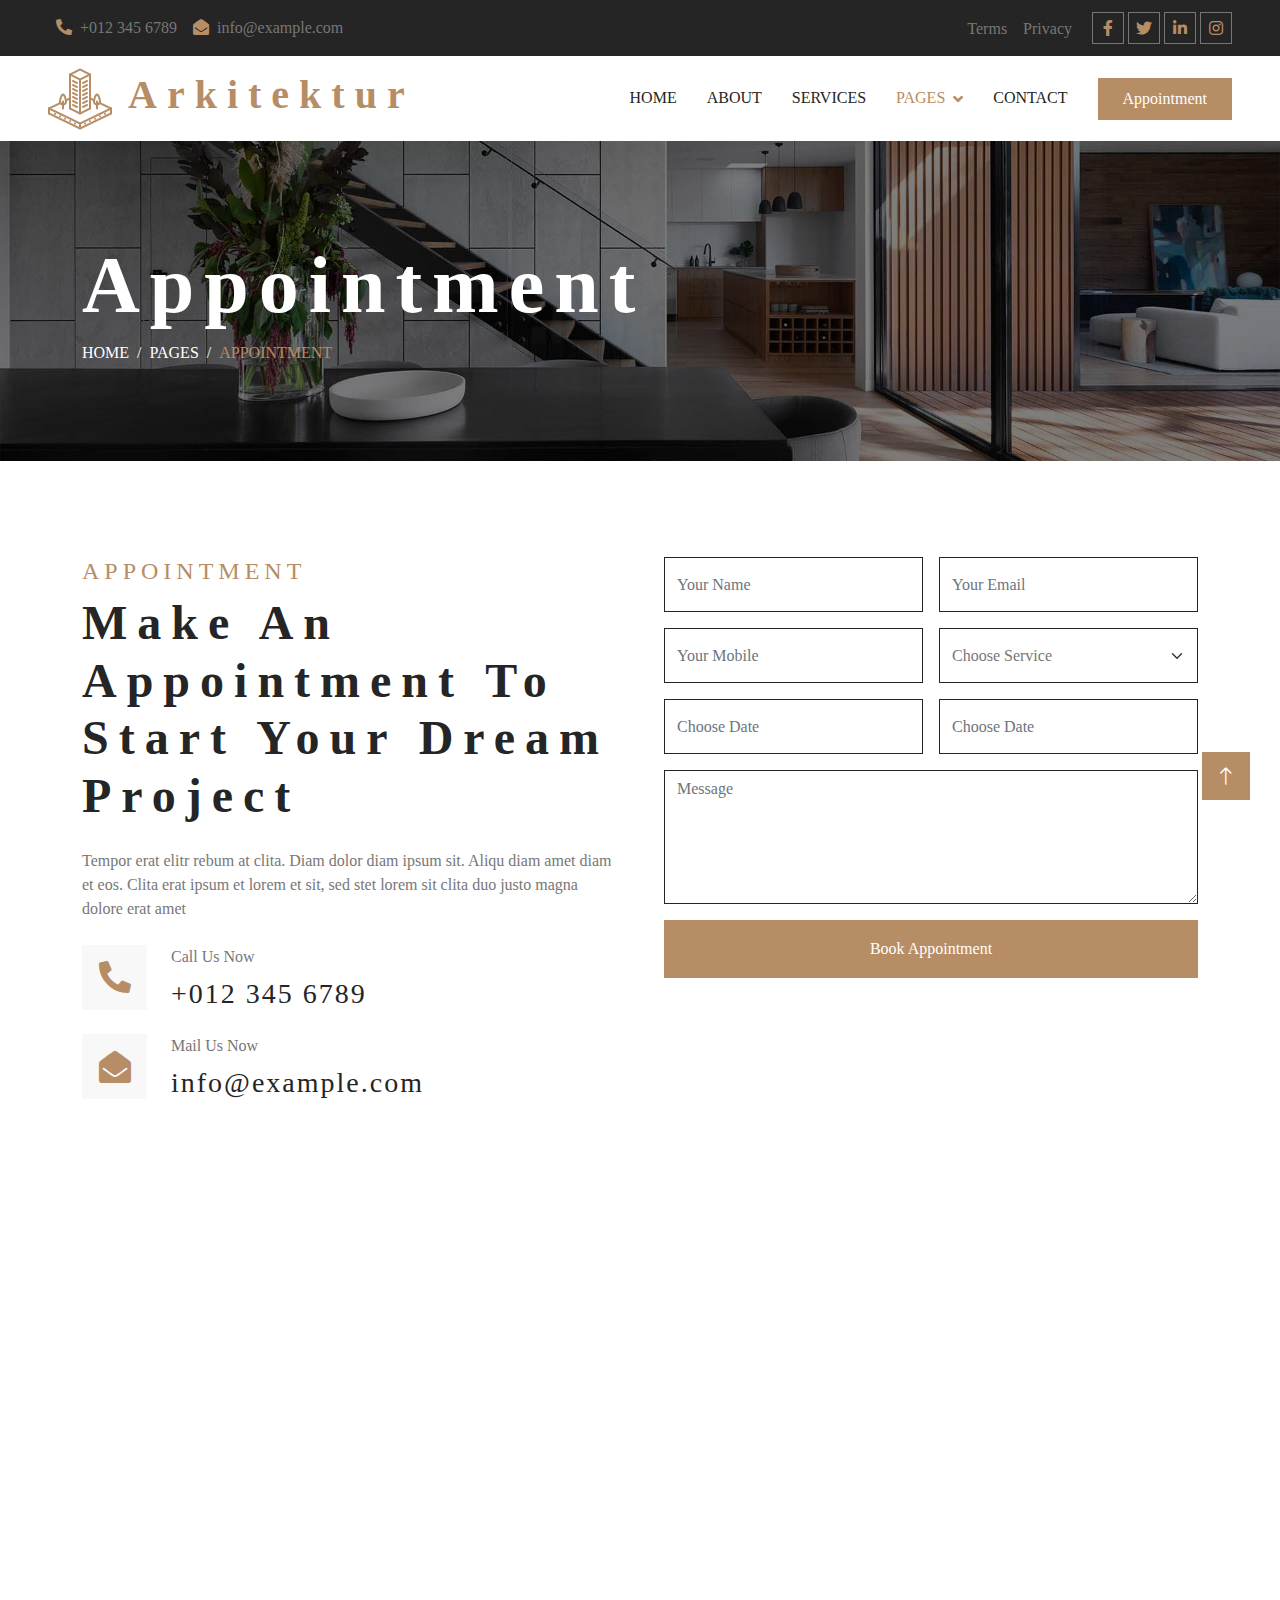
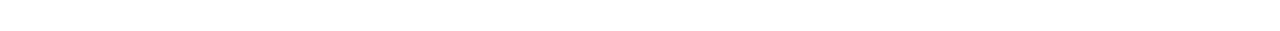
<file: appointment.html>
<!DOCTYPE html>
<html lang="en">

<head>
    <meta charset="utf-8">
    <title>Arkitektur - Architecture HTML Template</title>
    <meta content="width=device-width, initial-scale=1.0" name="viewport">
    <meta content="" name="keywords">
    <meta content="" name="description">

    <!-- Favicon -->
    <link href="img/favicon.ico" rel="icon">

    <!-- Google Web Fonts -->
    <link rel="preconnect" href="https://fonts.googleapis.com">
    <link rel="preconnect" href="https://fonts.gstatic.com" crossorigin>
    <link href="https://fonts.googleapis.com/css2?family=Open+Sans:wght@400;500;600&family=Teko:wght@400;500;600&display=swap" rel="stylesheet">

    <!-- Icon Font Stylesheet -->
    <link href="https://cdnjs.cloudflare.com/ajax/libs/font-awesome/5.10.0/css/all.min.css" rel="stylesheet">
    <link href="https://cdn.jsdelivr.net/npm/bootstrap-icons@1.4.1/font/bootstrap-icons.css" rel="stylesheet">

    <!-- Libraries Stylesheet -->
    <link href="lib/animate/animate.min.css" rel="stylesheet">
    <link href="lib/owlcarousel/assets/owl.carousel.min.css" rel="stylesheet">
    <link href="lib/tempusdominus/css/tempusdominus-bootstrap-4.min.css" rel="stylesheet" />

    <!-- Customized Bootstrap Stylesheet -->
    <link href="css/bootstrap.min.css" rel="stylesheet">

    <!-- Template Stylesheet -->
    <link href="style.css" rel="stylesheet">
</head>

<body>
    <!-- Spinner Start -->
    <div id="spinner" class="show bg-white position-fixed translate-middle w-100 vh-100 top-50 start-50 d-flex align-items-center justify-content-center">
        <div class="spinner-border position-relative text-primary" style="width: 6rem; height: 6rem;" role="status"></div>
        <img class="position-absolute top-50 start-50 translate-middle" src="img/icons/icon-1.png" alt="Icon">
    </div>
    <!-- Spinner End -->


    <!-- Topbar Start -->
    <div class="container-fluid bg-dark p-0 wow fadeIn" data-wow-delay="0.1s">
        <div class="row gx-0 d-none d-lg-flex">
            <div class="col-lg-7 px-5 text-start">
                <div class="h-100 d-inline-flex align-items-center py-3 me-3">
                    <a class="text-body px-2" href="tel:+0123456789"><i class="fa fa-phone-alt text-primary me-2"></i>+012 345 6789</a>
                    <a class="text-body px-2" href="mailto:info@example.com"><i class="fa fa-envelope-open text-primary me-2"></i>info@example.com</a>
                </div>
            </div>
            <div class="col-lg-5 px-5 text-end">
                <div class="h-100 d-inline-flex align-items-center py-3 me-2">
                    <a class="text-body px-2" href="">Terms</a>
                    <a class="text-body px-2" href="">Privacy</a>
                </div>
                <div class="h-100 d-inline-flex align-items-center">
                    <a class="btn btn-sm-square btn-outline-body me-1" href=""><i class="fab fa-facebook-f"></i></a>
                    <a class="btn btn-sm-square btn-outline-body me-1" href=""><i class="fab fa-twitter"></i></a>
                    <a class="btn btn-sm-square btn-outline-body me-1" href=""><i class="fab fa-linkedin-in"></i></a>
                    <a class="btn btn-sm-square btn-outline-body me-0" href=""><i class="fab fa-instagram"></i></a>
                </div>
            </div>
        </div>
    </div>
    <!-- Topbar End -->


    <!-- Navbar Start -->
    <nav class="navbar navbar-expand-lg bg-white navbar-light sticky-top py-lg-0 px-lg-5 wow fadeIn" data-wow-delay="0.1s">
        <a href="index.html" class="navbar-brand ms-4 ms-lg-0">
            <h1 class="text-primary m-0"><img class="me-3" src="img/icons/icon-1.png" alt="Icon">Arkitektur</h1>
        </a>
        <button type="button" class="navbar-toggler me-4" data-bs-toggle="collapse" data-bs-target="#navbarCollapse">
            <span class="navbar-toggler-icon"></span>
        </button>
        <div class="collapse navbar-collapse" id="navbarCollapse">
            <div class="navbar-nav ms-auto p-4 p-lg-0">
                <a href="index.html" class="nav-item nav-link">Home</a>
                <a href="about.html" class="nav-item nav-link">About</a>
                <a href="service.html" class="nav-item nav-link">Services</a>
                <div class="nav-item dropdown">
                    <a href="#" class="nav-link dropdown-toggle active" data-bs-toggle="dropdown">Pages</a>
                    <div class="dropdown-menu border-0 m-0">
                        <a href="feature.html" class="dropdown-item">Our Features</a>
                        <a href="project.html" class="dropdown-item">Our Projects</a>
                        <a href="team.html" class="dropdown-item">Team Members</a>
                        <a href="appointment.html" class="dropdown-item active">Appointment</a>
                        <a href="testimonial.html" class="dropdown-item">Testimonial</a>
                        <a href="404.html" class="dropdown-item">404 Page</a>
                    </div>
                </div>
                <a href="contact.html" class="nav-item nav-link">Contact</a>
            </div>
            <a href="" class="btn btn-primary py-2 px-4 d-none d-lg-block">Appointment</a>
        </div>
    </nav>
    <!-- Navbar End -->


    <!-- Page Header Start -->
    <div class="container-fluid page-header py-5 mb-5 wow fadeIn" data-wow-delay="0.1s">
        <div class="container py-5">
            <h1 class="display-1 text-white animated slideInDown">Appointment</h1>
            <nav aria-label="breadcrumb animated slideInDown">
                <ol class="breadcrumb text-uppercase mb-0">
                    <li class="breadcrumb-item"><a class="text-white" href="#">Home</a></li>
                    <li class="breadcrumb-item"><a class="text-white" href="#">Pages</a></li>
                    <li class="breadcrumb-item text-primary active" aria-current="page">Appointment</li>
                </ol>
            </nav>
        </div>
    </div>
    <!-- Page Header End -->


    <!-- Appointment Start -->
    <div class="container-xxl py-5">
        <div class="container">
            <div class="row g-5">
                <div class="col-lg-6 wow fadeInUp" data-wow-delay="0.1s">
                    <h4 class="section-title">Appointment</h4>
                    <h1 class="display-5 mb-4">Make An Appointment To Start Your Dream Project</h1>
                    <p class="mb-4">Tempor erat elitr rebum at clita. Diam dolor diam ipsum sit. Aliqu diam amet diam et eos. Clita erat ipsum et lorem et sit, sed stet lorem sit clita duo justo magna dolore erat amet</p>
                    <div class="row g-4">
                        <div class="col-12">
                            <div class="d-flex">
                                <div class="d-flex flex-shrink-0 align-items-center justify-content-center bg-light" style="width: 65px; height: 65px;">
                                    <i class="fa fa-2x fa-phone-alt text-primary"></i>
                                </div>
                                <div class="ms-4">
                                    <p class="mb-2">Call Us Now</p>
                                    <h3 class="mb-0">+012 345 6789</h3>
                                </div>
                            </div>
                        </div>
                        <div class="col-12">
                            <div class="d-flex">
                                <div class="d-flex flex-shrink-0 align-items-center justify-content-center bg-light" style="width: 65px; height: 65px;">
                                    <i class="fa fa-2x fa-envelope-open text-primary"></i>
                                </div>
                                <div class="ms-4">
                                    <p class="mb-2">Mail Us Now</p>
                                    <h3 class="mb-0">info@example.com</h3>
                                </div>
                            </div>
                        </div>
                    </div>
                </div>
                <div class="col-lg-6 wow fadeInUp" data-wow-delay="0.5s">
                    <div class="row g-3">
                        <div class="col-12 col-sm-6">
                            <input type="text" class="form-control" placeholder="Your Name" style="height: 55px;">
                        </div>
                        <div class="col-12 col-sm-6">
                            <input type="email" class="form-control" placeholder="Your Email" style="height: 55px;">
                        </div>
                        <div class="col-12 col-sm-6">
                            <input type="text" class="form-control" placeholder="Your Mobile" style="height: 55px;">
                        </div>
                        <div class="col-12 col-sm-6">
                            <select class="form-select" style="height: 55px;">
                                <option selected>Choose Service</option>
                                <option value="1">Service 1</option>
                                <option value="2">Service 2</option>
                                <option value="3">Service 3</option>
                            </select>
                        </div>
                        <div class="col-12 col-sm-6">
                            <div class="date" id="date" data-target-input="nearest">
                                <input type="text"
                                    class="form-control datetimepicker-input"
                                    placeholder="Choose Date" data-target="#date" data-toggle="datetimepicker" style="height: 55px;">
                            </div>
                        </div>
                        <div class="col-12 col-sm-6">
                            <div class="time" id="time" data-target-input="nearest">
                                <input type="text"
                                    class="form-control datetimepicker-input"
                                    placeholder="Choose Date" data-target="#time" data-toggle="datetimepicker" style="height: 55px;">
                            </div>
                        </div>
                        <div class="col-12">
                            <textarea class="form-control" rows="5" placeholder="Message"></textarea>
                        </div>
                        <div class="col-12">
                            <button class="btn btn-primary w-100 py-3" type="submit">Book Appointment</button>
                        </div>
                    </div>
                </div>
            </div>
        </div>
    </div>
    <!-- Appointment End -->
        

    <!-- Footer Start -->
    <div class="container-fluid bg-dark text-body footer mt-5 pt-5 px-0 wow fadeIn" data-wow-delay="0.1s">
        <div class="container py-5">
            <div class="row g-5">
                <div class="col-lg-3 col-md-6">
                    <h3 class="text-light mb-4">Address</h3>
                    <p class="mb-2"><i class="fa fa-map-marker-alt text-primary me-3"></i>123 Street, New York, USA</p>
                    <p class="mb-2"><i class="fa fa-phone-alt text-primary me-3"></i>+012 345 67890</p>
                    <p class="mb-2"><i class="fa fa-envelope text-primary me-3"></i>info@example.com</p>
                    <div class="d-flex pt-2">
                        <a class="btn btn-square btn-outline-body me-1" href=""><i class="fab fa-twitter"></i></a>
                        <a class="btn btn-square btn-outline-body me-1" href=""><i class="fab fa-facebook-f"></i></a>
                        <a class="btn btn-square btn-outline-body me-1" href=""><i class="fab fa-youtube"></i></a>
                        <a class="btn btn-square btn-outline-body me-0" href=""><i class="fab fa-linkedin-in"></i></a>
                    </div>
                </div>
                <div class="col-lg-3 col-md-6">
                    <h3 class="text-light mb-4">Services</h3>
                    <a class="btn btn-link" href="">Architecture</a>
                    <a class="btn btn-link" href="">3D Animation</a>
                    <a class="btn btn-link" href="">House Planning</a>
                    <a class="btn btn-link" href="">Interior Design</a>
                    <a class="btn btn-link" href="">Construction</a>
                </div>
                <div class="col-lg-3 col-md-6">
                    <h3 class="text-light mb-4">Quick Links</h3>
                    <a class="btn btn-link" href="">About Us</a>
                    <a class="btn btn-link" href="">Contact Us</a>
                    <a class="btn btn-link" href="">Our Services</a>
                    <a class="btn btn-link" href="">Terms & Condition</a>
                    <a class="btn btn-link" href="">Support</a>
                </div>
                <div class="col-lg-3 col-md-6">
                    <h3 class="text-light mb-4">Newsletter</h3>
                    <p>Dolor amet sit justo amet elitr clita ipsum elitr est.</p>
                    <div class="position-relative mx-auto" style="max-width: 400px;">
                        <input class="form-control bg-transparent w-100 py-3 ps-4 pe-5" type="text" placeholder="Your email">
                        <button type="button" class="btn btn-primary py-2 position-absolute top-0 end-0 mt-2 me-2">SignUp</button>
                    </div>
                </div>
            </div>
        </div>
        <div class="container-fluid copyright">
            <div class="container">
                <div class="row">
                    <div class="col-md-6 text-center text-md-start mb-3 mb-md-0">
                        &copy; <a href="#">Your Site Name</a>, All Right Reserved.
                    </div>
                    <div class="col-md-6 text-center text-md-end">
                        <!--/*** This template is free as long as you keep the footer author’s credit link/attribution link/backlink. If you'd like to use the template without the footer author’s credit link/attribution link/backlink, you can purchase the Credit Removal License from "https://htmlcodex.com/credit-removal". Thank you for your support. ***/-->
                        Designed By <a href="https://htmlcodex.com">HTML Codex</a>
                    </div>
                </div>
            </div>
        </div>
    </div>
    <!-- Footer End -->


    <!-- Back to Top -->
    <a href="#" class="btn btn-lg btn-primary btn-lg-square back-to-top"><i class="bi bi-arrow-up"></i></a>


    <!-- JavaScript Libraries -->
    <script src="https://code.jquery.com/jquery-3.4.1.min.js"></script>
    <script src="https://cdn.jsdelivr.net/npm/bootstrap@5.0.0/dist/js/bootstrap.bundle.min.js"></script>
    <script src="lib/wow/wow.min.js"></script>
    <script src="lib/easing/easing.min.js"></script>
    <script src="lib/waypoints/waypoints.min.js"></script>
    <script src="lib/counterup/counterup.min.js"></script>
    <script src="lib/owlcarousel/owl.carousel.min.js"></script>
    <script src="lib/tempusdominus/js/moment.min.js"></script>
    <script src="lib/tempusdominus/js/moment-timezone.min.js"></script>
    <script src="lib/tempusdominus/js/tempusdominus-bootstrap-4.min.js"></script>

    <!-- Template Javascript -->
    <script src="js/main.js"></script>
</body>

</html>
</file>
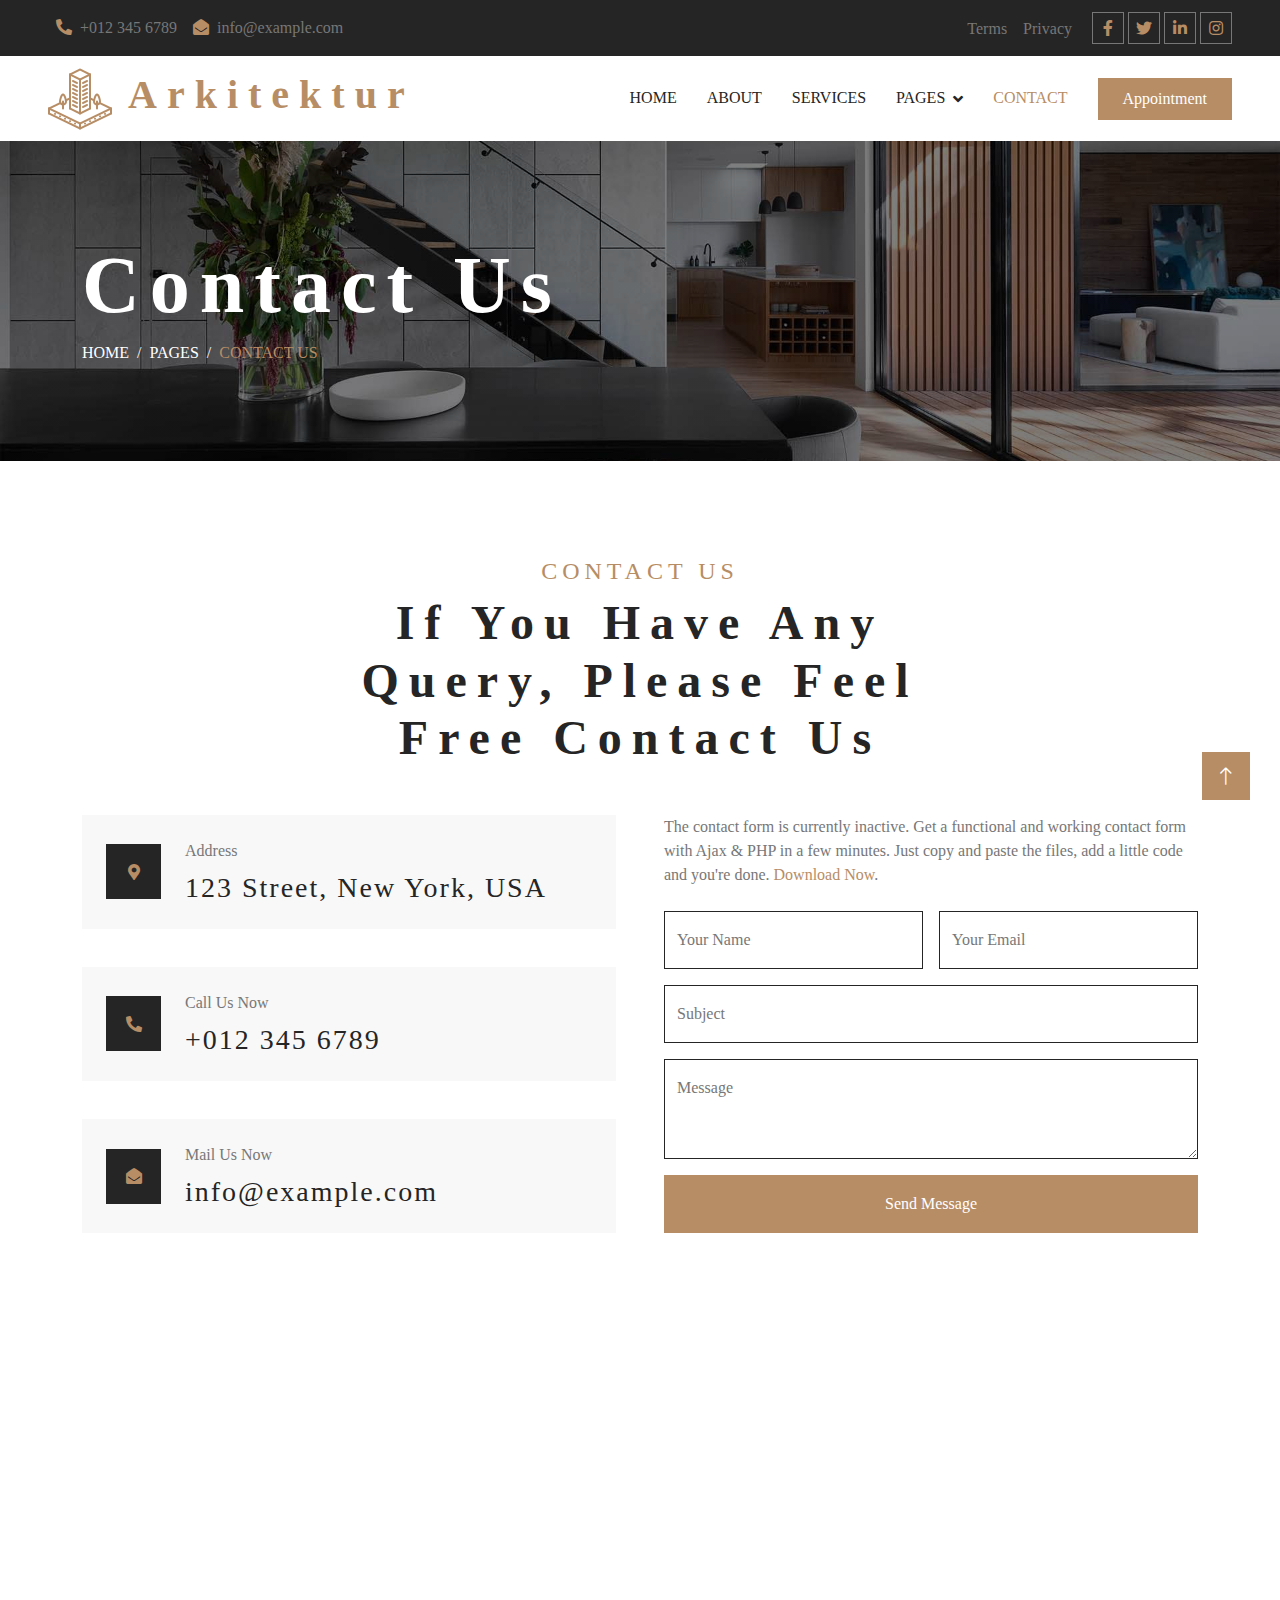
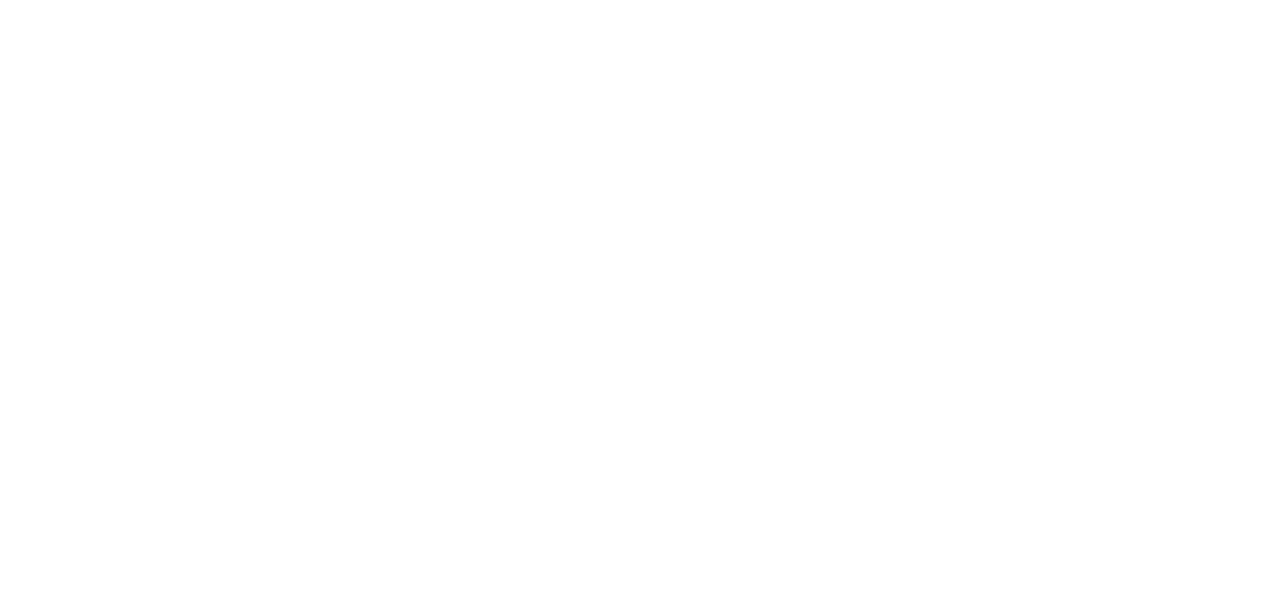
<file: contact.html>
<!DOCTYPE html>
<html lang="en">

<head>
    <meta charset="utf-8">
    <title>Arkitektur - Architecture HTML Template</title>
    <meta content="width=device-width, initial-scale=1.0" name="viewport">
    <meta content="" name="keywords">
    <meta content="" name="description">

    <!-- Favicon -->
    <link href="img/favicon.ico" rel="icon">

    <!-- Google Web Fonts -->
    <link rel="preconnect" href="https://fonts.googleapis.com">
    <link rel="preconnect" href="https://fonts.gstatic.com" crossorigin>
    <link href="https://fonts.googleapis.com/css2?family=Open+Sans:wght@400;500;600&family=Teko:wght@400;500;600&display=swap" rel="stylesheet">

    <!-- Icon Font Stylesheet -->
    <link href="https://cdnjs.cloudflare.com/ajax/libs/font-awesome/5.10.0/css/all.min.css" rel="stylesheet">
    <link href="https://cdn.jsdelivr.net/npm/bootstrap-icons@1.4.1/font/bootstrap-icons.css" rel="stylesheet">

    <!-- Libraries Stylesheet -->
    <link href="lib/animate/animate.min.css" rel="stylesheet">
    <link href="lib/owlcarousel/assets/owl.carousel.min.css" rel="stylesheet">
    <link href="lib/tempusdominus/css/tempusdominus-bootstrap-4.min.css" rel="stylesheet" />

    <!-- Customized Bootstrap Stylesheet -->
    <link href="css/bootstrap.min.css" rel="stylesheet">

    <!-- Template Stylesheet -->
    <link href="style.css" rel="stylesheet">
</head>

<body>
    <!-- Spinner Start -->
    <div id="spinner" class="show bg-white position-fixed translate-middle w-100 vh-100 top-50 start-50 d-flex align-items-center justify-content-center">
        <div class="spinner-border position-relative text-primary" style="width: 6rem; height: 6rem;" role="status"></div>
        <img class="position-absolute top-50 start-50 translate-middle" src="img/icons/icon-1.png" alt="Icon">
    </div>
    <!-- Spinner End -->


    <!-- Topbar Start -->
    <div class="container-fluid bg-dark p-0 wow fadeIn" data-wow-delay="0.1s">
        <div class="row gx-0 d-none d-lg-flex">
            <div class="col-lg-7 px-5 text-start">
                <div class="h-100 d-inline-flex align-items-center py-3 me-3">
                    <a class="text-body px-2" href="tel:+0123456789"><i class="fa fa-phone-alt text-primary me-2"></i>+012 345 6789</a>
                    <a class="text-body px-2" href="mailto:info@example.com"><i class="fa fa-envelope-open text-primary me-2"></i>info@example.com</a>
                </div>
            </div>
            <div class="col-lg-5 px-5 text-end">
                <div class="h-100 d-inline-flex align-items-center py-3 me-2">
                    <a class="text-body px-2" href="">Terms</a>
                    <a class="text-body px-2" href="">Privacy</a>
                </div>
                <div class="h-100 d-inline-flex align-items-center">
                    <a class="btn btn-sm-square btn-outline-body me-1" href=""><i class="fab fa-facebook-f"></i></a>
                    <a class="btn btn-sm-square btn-outline-body me-1" href=""><i class="fab fa-twitter"></i></a>
                    <a class="btn btn-sm-square btn-outline-body me-1" href=""><i class="fab fa-linkedin-in"></i></a>
                    <a class="btn btn-sm-square btn-outline-body me-0" href=""><i class="fab fa-instagram"></i></a>
                </div>
            </div>
        </div>
    </div>
    <!-- Topbar End -->


    <!-- Navbar Start -->
    <nav class="navbar navbar-expand-lg bg-white navbar-light sticky-top py-lg-0 px-lg-5 wow fadeIn" data-wow-delay="0.1s">
        <a href="index.html" class="navbar-brand ms-4 ms-lg-0">
            <h1 class="text-primary m-0"><img class="me-3" src="img/icons/icon-1.png" alt="Icon">Arkitektur</h1>
        </a>
        <button type="button" class="navbar-toggler me-4" data-bs-toggle="collapse" data-bs-target="#navbarCollapse">
            <span class="navbar-toggler-icon"></span>
        </button>
        <div class="collapse navbar-collapse" id="navbarCollapse">
            <div class="navbar-nav ms-auto p-4 p-lg-0">
                <a href="index.html" class="nav-item nav-link">Home</a>
                <a href="about.html" class="nav-item nav-link">About</a>
                <a href="service.html" class="nav-item nav-link">Services</a>
                <div class="nav-item dropdown">
                    <a href="#" class="nav-link dropdown-toggle" data-bs-toggle="dropdown">Pages</a>
                    <div class="dropdown-menu border-0 m-0">
                        <a href="feature.html" class="dropdown-item">Our Features</a>
                        <a href="project.html" class="dropdown-item">Our Projects</a>
                        <a href="team.html" class="dropdown-item">Team Members</a>
                        <a href="appointment.html" class="dropdown-item">Appointment</a>
                        <a href="testimonial.html" class="dropdown-item">Testimonial</a>
                        <a href="404.html" class="dropdown-item">404 Page</a>
                    </div>
                </div>
                <a href="contact.html" class="nav-item nav-link active">Contact</a>
            </div>
            <a href="" class="btn btn-primary py-2 px-4 d-none d-lg-block">Appointment</a>
        </div>
    </nav>
    <!-- Navbar End -->


    <!-- Page Header Start -->
    <div class="container-fluid page-header py-5 mb-5 wow fadeIn" data-wow-delay="0.1s">
        <div class="container py-5">
            <h1 class="display-1 text-white animated slideInDown">Contact Us</h1>
            <nav aria-label="breadcrumb animated slideInDown">
                <ol class="breadcrumb text-uppercase mb-0">
                    <li class="breadcrumb-item"><a class="text-white" href="#">Home</a></li>
                    <li class="breadcrumb-item"><a class="text-white" href="#">Pages</a></li>
                    <li class="breadcrumb-item text-primary active" aria-current="page">Contact Us</li>
                </ol>
            </nav>
        </div>
    </div>
    <!-- Page Header End -->


    <!-- Contact Start -->
    <div class="container-xxl py-5">
        <div class="container">
            <div class="text-center mx-auto mb-5 wow fadeInUp" data-wow-delay="0.1s" style="max-width: 600px;">
                <h4 class="section-title">Contact Us</h4>
                <h1 class="display-5 mb-4">If You Have Any Query, Please Feel Free Contact Us</h1>
            </div>
            <div class="row g-5">
                <div class="col-lg-6 wow fadeInUp" data-wow-delay="0.1s">
                    <div class="d-flex flex-column justify-content-between h-100">
                        <div class="bg-light d-flex align-items-center w-100 p-4 mb-4">
                            <div class="d-flex flex-shrink-0 align-items-center justify-content-center bg-dark" style="width: 55px; height: 55px;">
                                <i class="fa fa-map-marker-alt text-primary"></i>
                            </div>
                            <div class="ms-4">
                                <p class="mb-2">Address</p>
                                <h3 class="mb-0">123 Street, New York, USA</h3>
                            </div>
                        </div>
                        <div class="bg-light d-flex align-items-center w-100 p-4 mb-4">
                            <div class="d-flex flex-shrink-0 align-items-center justify-content-center bg-dark" style="width: 55px; height: 55px;">
                                <i class="fa fa-phone-alt text-primary"></i>
                            </div>
                            <div class="ms-4">
                                <p class="mb-2">Call Us Now</p>
                                <h3 class="mb-0">+012 345 6789</h3>
                            </div>
                        </div>
                        <div class="bg-light d-flex align-items-center w-100 p-4">
                            <div class="d-flex flex-shrink-0 align-items-center justify-content-center bg-dark" style="width: 55px; height: 55px;">
                                <i class="fa fa-envelope-open text-primary"></i>
                            </div>
                            <div class="ms-4">
                                <p class="mb-2">Mail Us Now</p>
                                <h3 class="mb-0">info@example.com</h3>
                            </div>
                        </div>
                    </div>
                </div>
                <div class="col-lg-6 wow fadeInUp" data-wow-delay="0.5s">
                    <p class="mb-4">The contact form is currently inactive. Get a functional and working contact form with Ajax & PHP in a few minutes. Just copy and paste the files, add a little code and you're done. <a href="https://htmlcodex.com/contact-form">Download Now</a>.</p>
                    <form>
                        <div class="row g-3">
                            <div class="col-md-6">
                                <div class="form-floating">
                                    <input type="text" class="form-control" id="name" placeholder="Your Name">
                                    <label for="name">Your Name</label>
                                </div>
                            </div>
                            <div class="col-md-6">
                                <div class="form-floating">
                                    <input type="email" class="form-control" id="email" placeholder="Your Email">
                                    <label for="email">Your Email</label>
                                </div>
                            </div>
                            <div class="col-12">
                                <div class="form-floating">
                                    <input type="text" class="form-control" id="subject" placeholder="Subject">
                                    <label for="subject">Subject</label>
                                </div>
                            </div>
                            <div class="col-12">
                                <div class="form-floating">
                                    <textarea class="form-control" placeholder="Leave a message here" id="message" style="height: 100px"></textarea>
                                    <label for="message">Message</label>
                                </div>
                            </div>
                            <div class="col-12">
                                <button class="btn btn-primary w-100 py-3" type="submit">Send Message</button>
                            </div>
                        </div>
                    </form>
                </div>
            </div>
        </div>
    </div>
    <!-- Contact End -->


    <!-- Google Map Start -->
    <div class="container-xxl pt-5 px-0 wow fadeIn" data-wow-delay="0.1s">
        <iframe class="w-100 mb-n2" style="height: 450px;"
            src="https://www.google.com/maps/embed?pb=!1m18!1m12!1m3!1d3001156.4288297426!2d-78.01371936852176!3d42.72876761954724!2m3!1f0!2f0!3f0!3m2!1i1024!2i768!4f13.1!3m3!1m2!1s0x4ccc4bf0f123a5a9%3A0xddcfc6c1de189567!2sNew%20York%2C%20USA!5e0!3m2!1sen!2sbd!4v1603794290143!5m2!1sen!2sbd"
            frameborder="0" allowfullscreen="" aria-hidden="false" tabindex="0"></iframe>
    </div>
    <!-- Google Map End -->


    <!-- Footer Start -->
    <div class="container-fluid bg-dark text-body footer pt-5 px-0 wow fadeIn" data-wow-delay="0.1s">
        <div class="container py-5">
            <div class="row g-5">
                <div class="col-lg-3 col-md-6">
                    <h3 class="text-light mb-4">Address</h3>
                    <p class="mb-2"><i class="fa fa-map-marker-alt text-primary me-3"></i>123 Street, New York, USA</p>
                    <p class="mb-2"><i class="fa fa-phone-alt text-primary me-3"></i>+012 345 67890</p>
                    <p class="mb-2"><i class="fa fa-envelope text-primary me-3"></i>info@example.com</p>
                    <div class="d-flex pt-2">
                        <a class="btn btn-square btn-outline-body me-1" href=""><i class="fab fa-twitter"></i></a>
                        <a class="btn btn-square btn-outline-body me-1" href=""><i class="fab fa-facebook-f"></i></a>
                        <a class="btn btn-square btn-outline-body me-1" href=""><i class="fab fa-youtube"></i></a>
                        <a class="btn btn-square btn-outline-body me-0" href=""><i class="fab fa-linkedin-in"></i></a>
                    </div>
                </div>
                <div class="col-lg-3 col-md-6">
                    <h3 class="text-light mb-4">Services</h3>
                    <a class="btn btn-link" href="">Architecture</a>
                    <a class="btn btn-link" href="">3D Animation</a>
                    <a class="btn btn-link" href="">House Planning</a>
                    <a class="btn btn-link" href="">Interior Design</a>
                    <a class="btn btn-link" href="">Construction</a>
                </div>
                <div class="col-lg-3 col-md-6">
                    <h3 class="text-light mb-4">Quick Links</h3>
                    <a class="btn btn-link" href="">About Us</a>
                    <a class="btn btn-link" href="">Contact Us</a>
                    <a class="btn btn-link" href="">Our Services</a>
                    <a class="btn btn-link" href="">Terms & Condition</a>
                    <a class="btn btn-link" href="">Support</a>
                </div>
                <div class="col-lg-3 col-md-6">
                    <h3 class="text-light mb-4">Newsletter</h3>
                    <p>Dolor amet sit justo amet elitr clita ipsum elitr est.</p>
                    <div class="position-relative mx-auto" style="max-width: 400px;">
                        <input class="form-control bg-transparent w-100 py-3 ps-4 pe-5" type="text" placeholder="Your email">
                        <button type="button" class="btn btn-primary py-2 position-absolute top-0 end-0 mt-2 me-2">SignUp</button>
                    </div>
                </div>
            </div>
        </div>
        <div class="container-fluid copyright">
            <div class="container">
                <div class="row">
                    <div class="col-md-6 text-center text-md-start mb-3 mb-md-0">
                        &copy; <a href="#">Your Site Name</a>, All Right Reserved.
                    </div>
                    <div class="col-md-6 text-center text-md-end">
                        <!--/*** This template is free as long as you keep the footer author’s credit link/attribution link/backlink. If you'd like to use the template without the footer author’s credit link/attribution link/backlink, you can purchase the Credit Removal License from "https://htmlcodex.com/credit-removal". Thank you for your support. ***/-->
                        Designed By <a href="https://htmlcodex.com">HTML Codex</a>
                    </div>
                </div>
            </div>
        </div>
    </div>
    <!-- Footer End -->


    <!-- Back to Top -->
    <a href="#" class="btn btn-lg btn-primary btn-lg-square back-to-top"><i class="bi bi-arrow-up"></i></a>


    <!-- JavaScript Libraries -->
    <script src="https://code.jquery.com/jquery-3.4.1.min.js"></script>
    <script src="https://cdn.jsdelivr.net/npm/bootstrap@5.0.0/dist/js/bootstrap.bundle.min.js"></script>
    <script src="lib/wow/wow.min.js"></script>
    <script src="lib/easing/easing.min.js"></script>
    <script src="lib/waypoints/waypoints.min.js"></script>
    <script src="lib/counterup/counterup.min.js"></script>
    <script src="lib/owlcarousel/owl.carousel.min.js"></script>
    <script src="lib/tempusdominus/js/moment.min.js"></script>
    <script src="lib/tempusdominus/js/moment-timezone.min.js"></script>
    <script src="lib/tempusdominus/js/tempusdominus-bootstrap-4.min.js"></script>

    <!-- Template Javascript -->
    <script src="js/main.js"></script>
</body>

</html>
</file>
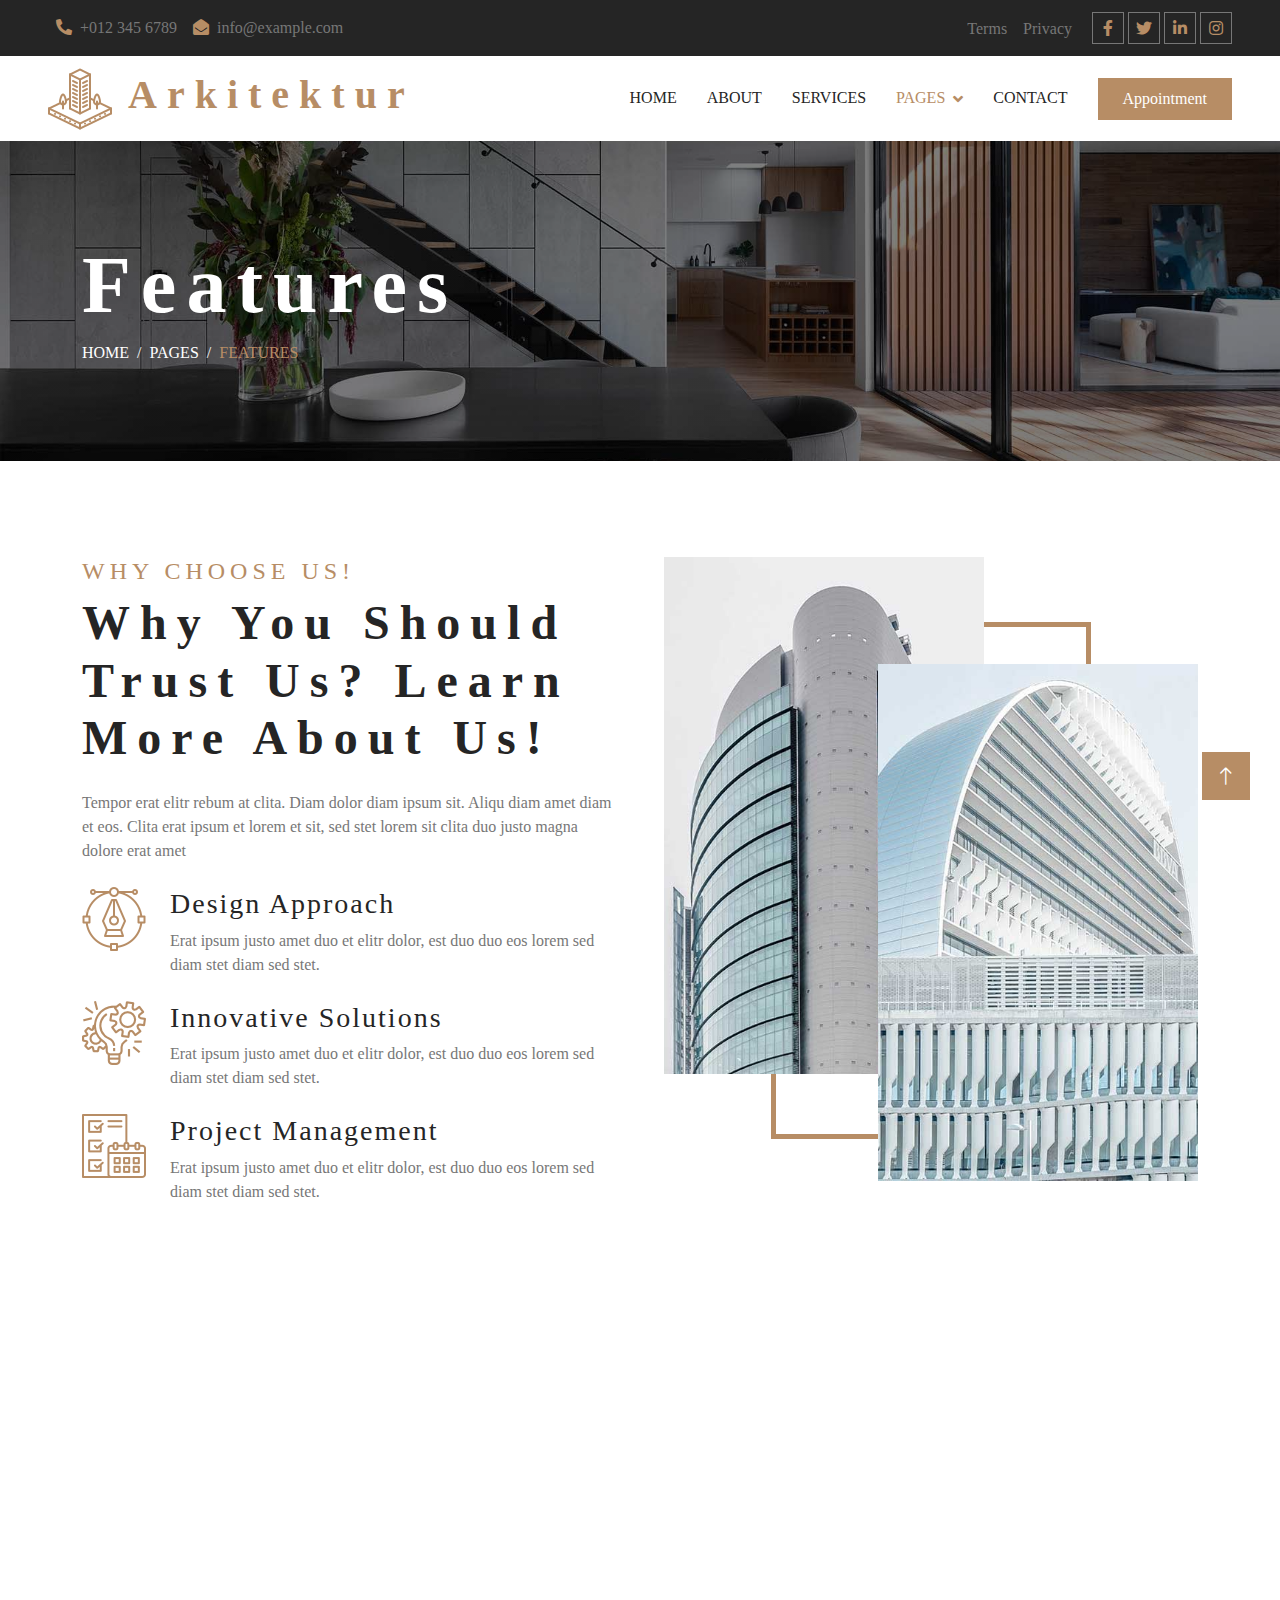
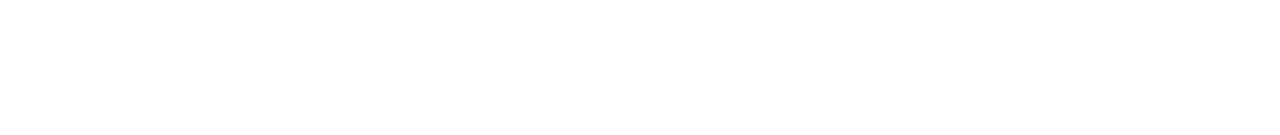
<file: feature.html>
<!DOCTYPE html>
<html lang="en">

<head>
    <meta charset="utf-8">
    <title>Arkitektur - Architecture HTML Template</title>
    <meta content="width=device-width, initial-scale=1.0" name="viewport">
    <meta content="" name="keywords">
    <meta content="" name="description">

    <!-- Favicon -->
    <link href="img/favicon.ico" rel="icon">

    <!-- Google Web Fonts -->
    <link rel="preconnect" href="https://fonts.googleapis.com">
    <link rel="preconnect" href="https://fonts.gstatic.com" crossorigin>
    <link href="https://fonts.googleapis.com/css2?family=Open+Sans:wght@400;500;600&family=Teko:wght@400;500;600&display=swap" rel="stylesheet">

    <!-- Icon Font Stylesheet -->
    <link href="https://cdnjs.cloudflare.com/ajax/libs/font-awesome/5.10.0/css/all.min.css" rel="stylesheet">
    <link href="https://cdn.jsdelivr.net/npm/bootstrap-icons@1.4.1/font/bootstrap-icons.css" rel="stylesheet">

    <!-- Libraries Stylesheet -->
    <link href="lib/animate/animate.min.css" rel="stylesheet">
    <link href="lib/owlcarousel/assets/owl.carousel.min.css" rel="stylesheet">
    <link href="lib/tempusdominus/css/tempusdominus-bootstrap-4.min.css" rel="stylesheet" />

    <!-- Customized Bootstrap Stylesheet -->
    <link href="css/bootstrap.min.css" rel="stylesheet">

    <!-- Template Stylesheet -->
    <link href="style.css" rel="stylesheet">
</head>

<body>
    <!-- Spinner Start -->
    <div id="spinner" class="show bg-white position-fixed translate-middle w-100 vh-100 top-50 start-50 d-flex align-items-center justify-content-center">
        <div class="spinner-border position-relative text-primary" style="width: 6rem; height: 6rem;" role="status"></div>
        <img class="position-absolute top-50 start-50 translate-middle" src="img/icons/icon-1.png" alt="Icon">
    </div>
    <!-- Spinner End -->


    <!-- Topbar Start -->
    <div class="container-fluid bg-dark p-0 wow fadeIn" data-wow-delay="0.1s">
        <div class="row gx-0 d-none d-lg-flex">
            <div class="col-lg-7 px-5 text-start">
                <div class="h-100 d-inline-flex align-items-center py-3 me-3">
                    <a class="text-body px-2" href="tel:+0123456789"><i class="fa fa-phone-alt text-primary me-2"></i>+012 345 6789</a>
                    <a class="text-body px-2" href="mailto:info@example.com"><i class="fa fa-envelope-open text-primary me-2"></i>info@example.com</a>
                </div>
            </div>
            <div class="col-lg-5 px-5 text-end">
                <div class="h-100 d-inline-flex align-items-center py-3 me-2">
                    <a class="text-body px-2" href="">Terms</a>
                    <a class="text-body px-2" href="">Privacy</a>
                </div>
                <div class="h-100 d-inline-flex align-items-center">
                    <a class="btn btn-sm-square btn-outline-body me-1" href=""><i class="fab fa-facebook-f"></i></a>
                    <a class="btn btn-sm-square btn-outline-body me-1" href=""><i class="fab fa-twitter"></i></a>
                    <a class="btn btn-sm-square btn-outline-body me-1" href=""><i class="fab fa-linkedin-in"></i></a>
                    <a class="btn btn-sm-square btn-outline-body me-0" href=""><i class="fab fa-instagram"></i></a>
                </div>
            </div>
        </div>
    </div>
    <!-- Topbar End -->


    <!-- Navbar Start -->
    <nav class="navbar navbar-expand-lg bg-white navbar-light sticky-top py-lg-0 px-lg-5 wow fadeIn" data-wow-delay="0.1s">
        <a href="index.html" class="navbar-brand ms-4 ms-lg-0">
            <h1 class="text-primary m-0"><img class="me-3" src="img/icons/icon-1.png" alt="Icon">Arkitektur</h1>
        </a>
        <button type="button" class="navbar-toggler me-4" data-bs-toggle="collapse" data-bs-target="#navbarCollapse">
            <span class="navbar-toggler-icon"></span>
        </button>
        <div class="collapse navbar-collapse" id="navbarCollapse">
            <div class="navbar-nav ms-auto p-4 p-lg-0">
                <a href="index.html" class="nav-item nav-link">Home</a>
                <a href="about.html" class="nav-item nav-link">About</a>
                <a href="service.html" class="nav-item nav-link">Services</a>
                <div class="nav-item dropdown">
                    <a href="#" class="nav-link dropdown-toggle active" data-bs-toggle="dropdown">Pages</a>
                    <div class="dropdown-menu border-0 m-0">
                        <a href="feature.html" class="dropdown-item active">Our Features</a>
                        <a href="project.html" class="dropdown-item">Our Projects</a>
                        <a href="team.html" class="dropdown-item">Team Members</a>
                        <a href="appointment.html" class="dropdown-item">Appointment</a>
                        <a href="testimonial.html" class="dropdown-item">Testimonial</a>
                        <a href="404.html" class="dropdown-item">404 Page</a>
                    </div>
                </div>
                <a href="contact.html" class="nav-item nav-link">Contact</a>
            </div>
            <a href="" class="btn btn-primary py-2 px-4 d-none d-lg-block">Appointment</a>
        </div>
    </nav>
    <!-- Navbar End -->


    <!-- Page Header Start -->
    <div class="container-fluid page-header py-5 mb-5 wow fadeIn" data-wow-delay="0.1s">
        <div class="container py-5">
            <h1 class="display-1 text-white animated slideInDown">Features</h1>
            <nav aria-label="breadcrumb animated slideInDown">
                <ol class="breadcrumb text-uppercase mb-0">
                    <li class="breadcrumb-item"><a class="text-white" href="#">Home</a></li>
                    <li class="breadcrumb-item"><a class="text-white" href="#">Pages</a></li>
                    <li class="breadcrumb-item text-primary active" aria-current="page">Features</li>
                </ol>
            </nav>
        </div>
    </div>
    <!-- Page Header End -->


    <!-- Feature Start -->
    <div class="container-xxl py-5">
        <div class="container">
            <div class="row g-5">
                <div class="col-lg-6 wow fadeInUp" data-wow-delay="0.1s">
                    <h4 class="section-title">Why Choose Us!</h4>
                    <h1 class="display-5 mb-4">Why You Should Trust Us? Learn More About Us!</h1>
                    <p class="mb-4">Tempor erat elitr rebum at clita. Diam dolor diam ipsum sit. Aliqu diam amet diam et eos. Clita erat ipsum et lorem et sit, sed stet lorem sit clita duo justo magna dolore erat amet</p>
                    <div class="row g-4">
                        <div class="col-12">
                            <div class="d-flex align-items-start">
                                <img class="flex-shrink-0" src="img/icons/icon-2.png" alt="Icon">
                                <div class="ms-4">
                                    <h3>Design Approach</h3>
                                    <p class="mb-0">Erat ipsum justo amet duo et elitr dolor, est duo duo eos lorem sed diam stet diam sed stet.</p>
                                </div>
                            </div>
                        </div>
                        <div class="col-12">
                            <div class="d-flex align-items-start">
                                <img class="flex-shrink-0" src="img/icons/icon-3.png" alt="Icon">
                                <div class="ms-4">
                                    <h3>Innovative Solutions</h3>
                                    <p class="mb-0">Erat ipsum justo amet duo et elitr dolor, est duo duo eos lorem sed diam stet diam sed stet.</p>
                                </div>
                            </div>
                        </div>
                        <div class="col-12">
                            <div class="d-flex align-items-start">
                                <img class="flex-shrink-0" src="img/icons/icon-4.png" alt="Icon">
                                <div class="ms-4">
                                    <h3>Project Management</h3>
                                    <p class="mb-0">Erat ipsum justo amet duo et elitr dolor, est duo duo eos lorem sed diam stet diam sed stet.</p>
                                </div>
                            </div>
                        </div>
                    </div>
                </div>
                <div class="col-lg-6 wow fadeInUp" data-wow-delay="0.5s">
                    <div class="feature-img">
                        <img class="img-fluid" src="img/about-2.jpg" alt="">
                        <img class="img-fluid" src="img/about-1.jpg" alt="">
                    </div>
                </div>
            </div>
        </div>
    </div>
    <!-- Feature End -->
        

    <!-- Footer Start -->
    <div class="container-fluid bg-dark text-body footer mt-5 pt-5 px-0 wow fadeIn" data-wow-delay="0.1s">
        <div class="container py-5">
            <div class="row g-5">
                <div class="col-lg-3 col-md-6">
                    <h3 class="text-light mb-4">Address</h3>
                    <p class="mb-2"><i class="fa fa-map-marker-alt text-primary me-3"></i>123 Street, New York, USA</p>
                    <p class="mb-2"><i class="fa fa-phone-alt text-primary me-3"></i>+012 345 67890</p>
                    <p class="mb-2"><i class="fa fa-envelope text-primary me-3"></i>info@example.com</p>
                    <div class="d-flex pt-2">
                        <a class="btn btn-square btn-outline-body me-1" href=""><i class="fab fa-twitter"></i></a>
                        <a class="btn btn-square btn-outline-body me-1" href=""><i class="fab fa-facebook-f"></i></a>
                        <a class="btn btn-square btn-outline-body me-1" href=""><i class="fab fa-youtube"></i></a>
                        <a class="btn btn-square btn-outline-body me-0" href=""><i class="fab fa-linkedin-in"></i></a>
                    </div>
                </div>
                <div class="col-lg-3 col-md-6">
                    <h3 class="text-light mb-4">Services</h3>
                    <a class="btn btn-link" href="">Architecture</a>
                    <a class="btn btn-link" href="">3D Animation</a>
                    <a class="btn btn-link" href="">House Planning</a>
                    <a class="btn btn-link" href="">Interior Design</a>
                    <a class="btn btn-link" href="">Construction</a>
                </div>
                <div class="col-lg-3 col-md-6">
                    <h3 class="text-light mb-4">Quick Links</h3>
                    <a class="btn btn-link" href="">About Us</a>
                    <a class="btn btn-link" href="">Contact Us</a>
                    <a class="btn btn-link" href="">Our Services</a>
                    <a class="btn btn-link" href="">Terms & Condition</a>
                    <a class="btn btn-link" href="">Support</a>
                </div>
                <div class="col-lg-3 col-md-6">
                    <h3 class="text-light mb-4">Newsletter</h3>
                    <p>Dolor amet sit justo amet elitr clita ipsum elitr est.</p>
                    <div class="position-relative mx-auto" style="max-width: 400px;">
                        <input class="form-control bg-transparent w-100 py-3 ps-4 pe-5" type="text" placeholder="Your email">
                        <button type="button" class="btn btn-primary py-2 position-absolute top-0 end-0 mt-2 me-2">SignUp</button>
                    </div>
                </div>
            </div>
        </div>
        <div class="container-fluid copyright">
            <div class="container">
                <div class="row">
                    <div class="col-md-6 text-center text-md-start mb-3 mb-md-0">
                        &copy; <a href="#">Your Site Name</a>, All Right Reserved.
                    </div>
                    <div class="col-md-6 text-center text-md-end">
                        <!--/*** This template is free as long as you keep the footer author’s credit link/attribution link/backlink. If you'd like to use the template without the footer author’s credit link/attribution link/backlink, you can purchase the Credit Removal License from "https://htmlcodex.com/credit-removal". Thank you for your support. ***/-->
                        Designed By <a href="https://htmlcodex.com">HTML Codex</a>
                    </div>
                </div>
            </div>
        </div>
    </div>
    <!-- Footer End -->


    <!-- Back to Top -->
    <a href="#" class="btn btn-lg btn-primary btn-lg-square back-to-top"><i class="bi bi-arrow-up"></i></a>


    <!-- JavaScript Libraries -->
    <script src="https://code.jquery.com/jquery-3.4.1.min.js"></script>
    <script src="https://cdn.jsdelivr.net/npm/bootstrap@5.0.0/dist/js/bootstrap.bundle.min.js"></script>
    <script src="lib/wow/wow.min.js"></script>
    <script src="lib/easing/easing.min.js"></script>
    <script src="lib/waypoints/waypoints.min.js"></script>
    <script src="lib/counterup/counterup.min.js"></script>
    <script src="lib/owlcarousel/owl.carousel.min.js"></script>
    <script src="lib/tempusdominus/js/moment.min.js"></script>
    <script src="lib/tempusdominus/js/moment-timezone.min.js"></script>
    <script src="lib/tempusdominus/js/tempusdominus-bootstrap-4.min.js"></script>

    <!-- Template Javascript -->
    <script src="js/main.js"></script>
</body>

</html>
</file>
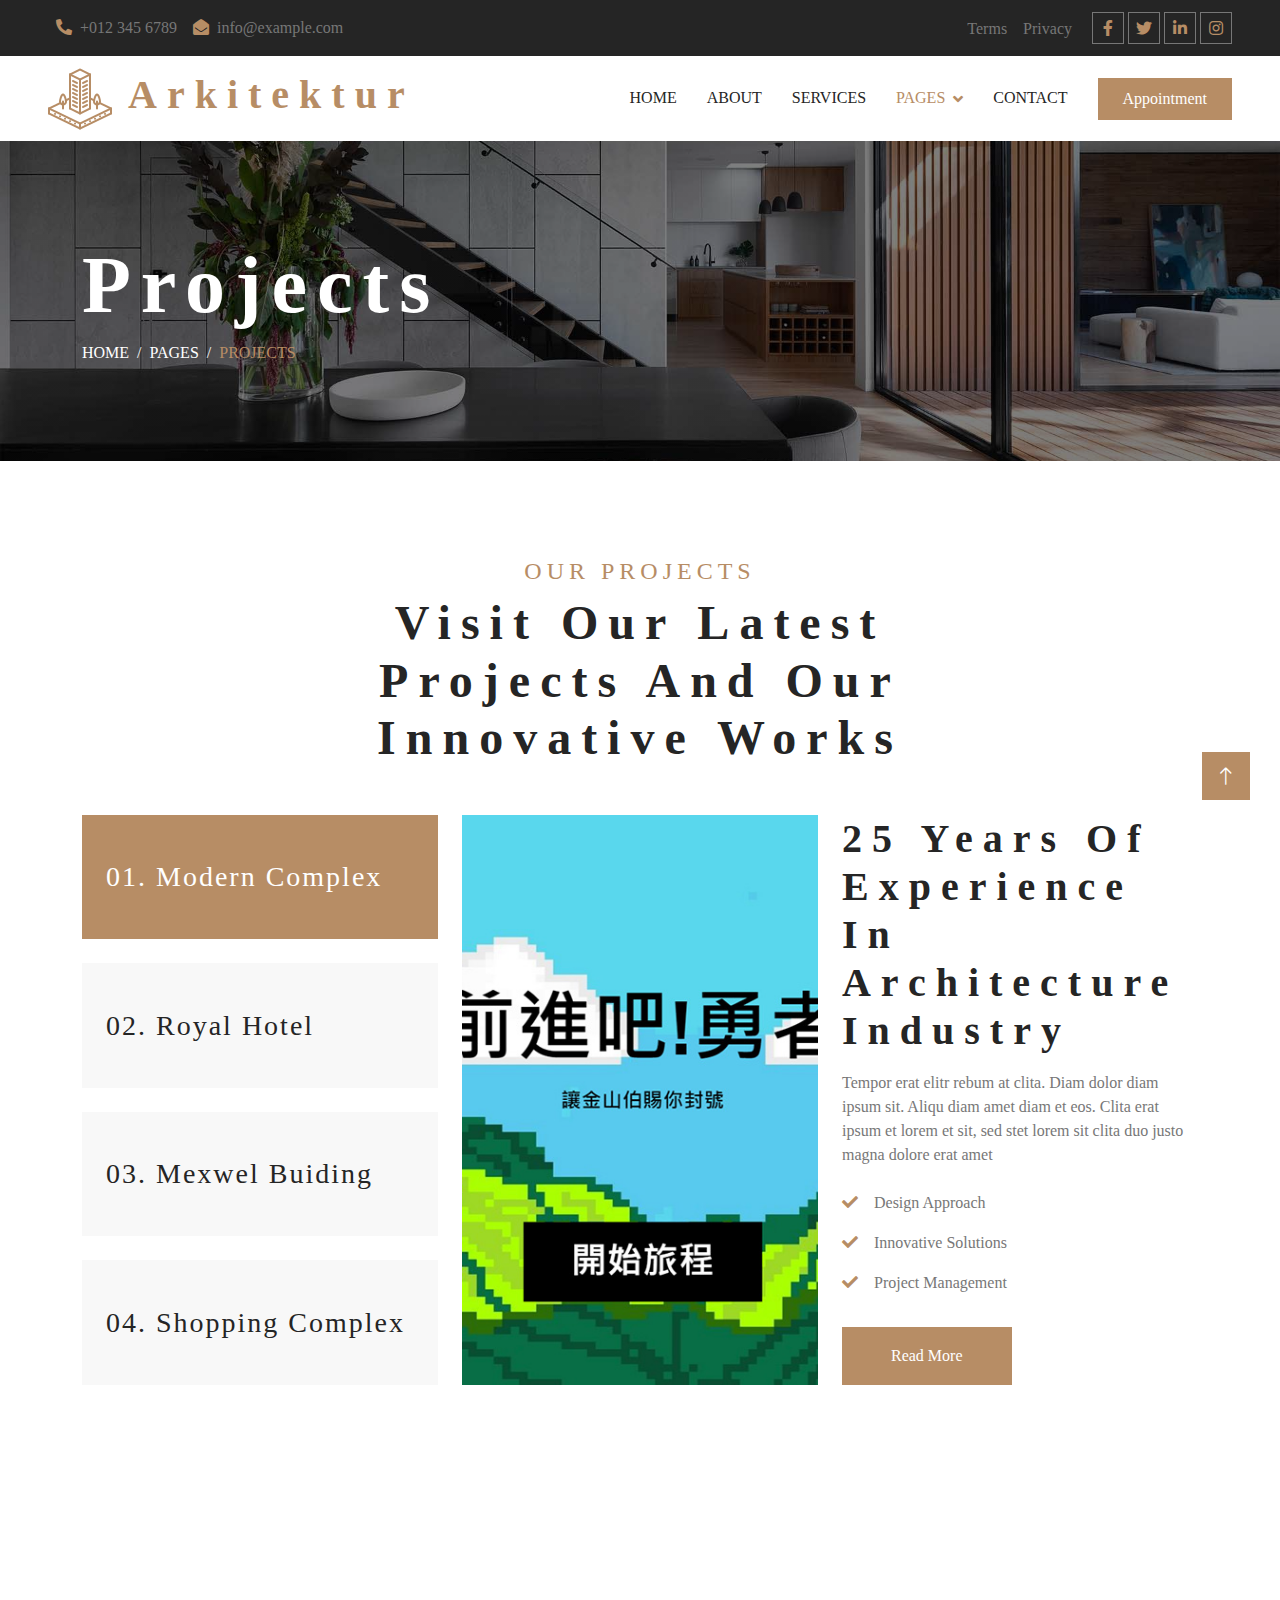
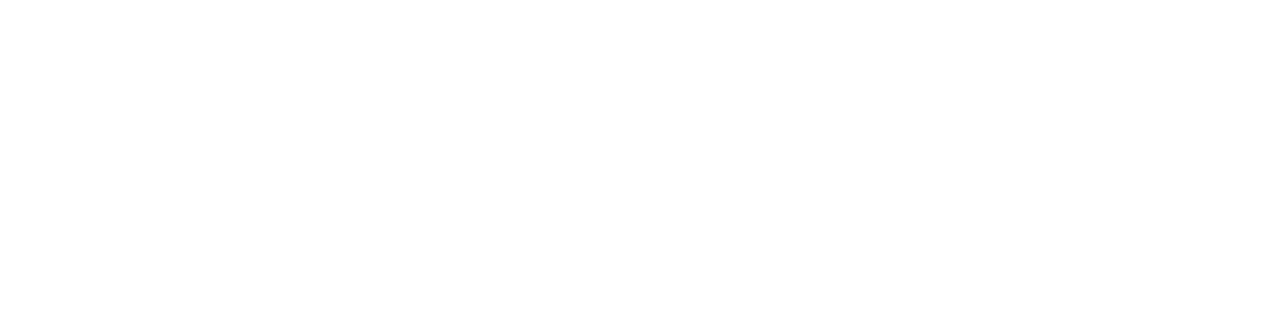
<file: project.html>
<!DOCTYPE html>
<html lang="en">

<head>
    <meta charset="utf-8">
    <title>Arkitektur - Architecture HTML Template</title>
    <meta content="width=device-width, initial-scale=1.0" name="viewport">
    <meta content="" name="keywords">
    <meta content="" name="description">

    <!-- Favicon -->
    <link href="img/favicon.ico" rel="icon">

    <!-- Google Web Fonts -->
    <link rel="preconnect" href="https://fonts.googleapis.com">
    <link rel="preconnect" href="https://fonts.gstatic.com" crossorigin>
    <link href="https://fonts.googleapis.com/css2?family=Open+Sans:wght@400;500;600&family=Teko:wght@400;500;600&display=swap" rel="stylesheet">

    <!-- Icon Font Stylesheet -->
    <link href="https://cdnjs.cloudflare.com/ajax/libs/font-awesome/5.10.0/css/all.min.css" rel="stylesheet">
    <link href="https://cdn.jsdelivr.net/npm/bootstrap-icons@1.4.1/font/bootstrap-icons.css" rel="stylesheet">

    <!-- Libraries Stylesheet -->
    <link href="lib/animate/animate.min.css" rel="stylesheet">
    <link href="lib/owlcarousel/assets/owl.carousel.min.css" rel="stylesheet">
    <link href="lib/tempusdominus/css/tempusdominus-bootstrap-4.min.css" rel="stylesheet" />

    <!-- Customized Bootstrap Stylesheet -->
    <link href="css/bootstrap.min.css" rel="stylesheet">

    <!-- Template Stylesheet -->
    <link href="style.css" rel="stylesheet">
</head>

<body>
    <!-- Spinner Start -->
    <div id="spinner" class="show bg-white position-fixed translate-middle w-100 vh-100 top-50 start-50 d-flex align-items-center justify-content-center">
        <div class="spinner-border position-relative text-primary" style="width: 6rem; height: 6rem;" role="status"></div>
        <img class="position-absolute top-50 start-50 translate-middle" src="img/icons/icon-1.png" alt="Icon">
    </div>
    <!-- Spinner End -->


    <!-- Topbar Start -->
    <div class="container-fluid bg-dark p-0 wow fadeIn" data-wow-delay="0.1s">
        <div class="row gx-0 d-none d-lg-flex">
            <div class="col-lg-7 px-5 text-start">
                <div class="h-100 d-inline-flex align-items-center py-3 me-3">
                    <a class="text-body px-2" href="tel:+0123456789"><i class="fa fa-phone-alt text-primary me-2"></i>+012 345 6789</a>
                    <a class="text-body px-2" href="mailto:info@example.com"><i class="fa fa-envelope-open text-primary me-2"></i>info@example.com</a>
                </div>
            </div>
            <div class="col-lg-5 px-5 text-end">
                <div class="h-100 d-inline-flex align-items-center py-3 me-2">
                    <a class="text-body px-2" href="">Terms</a>
                    <a class="text-body px-2" href="">Privacy</a>
                </div>
                <div class="h-100 d-inline-flex align-items-center">
                    <a class="btn btn-sm-square btn-outline-body me-1" href=""><i class="fab fa-facebook-f"></i></a>
                    <a class="btn btn-sm-square btn-outline-body me-1" href=""><i class="fab fa-twitter"></i></a>
                    <a class="btn btn-sm-square btn-outline-body me-1" href=""><i class="fab fa-linkedin-in"></i></a>
                    <a class="btn btn-sm-square btn-outline-body me-0" href=""><i class="fab fa-instagram"></i></a>
                </div>
            </div>
        </div>
    </div>
    <!-- Topbar End -->


    <!-- Navbar Start -->
    <nav class="navbar navbar-expand-lg bg-white navbar-light sticky-top py-lg-0 px-lg-5 wow fadeIn" data-wow-delay="0.1s">
        <a href="index.html" class="navbar-brand ms-4 ms-lg-0">
            <h1 class="text-primary m-0"><img class="me-3" src="img/icons/icon-1.png" alt="Icon">Arkitektur</h1>
        </a>
        <button type="button" class="navbar-toggler me-4" data-bs-toggle="collapse" data-bs-target="#navbarCollapse">
            <span class="navbar-toggler-icon"></span>
        </button>
        <div class="collapse navbar-collapse" id="navbarCollapse">
            <div class="navbar-nav ms-auto p-4 p-lg-0">
                <a href="index.html" class="nav-item nav-link">Home</a>
                <a href="about.html" class="nav-item nav-link">About</a>
                <a href="service.html" class="nav-item nav-link">Services</a>
                <div class="nav-item dropdown">
                    <a href="#" class="nav-link dropdown-toggle active" data-bs-toggle="dropdown">Pages</a>
                    <div class="dropdown-menu border-0 m-0">
                        <a href="feature.html" class="dropdown-item">Our Features</a>
                        <a href="project.html" class="dropdown-item active">Our Projects</a>
                        <a href="team.html" class="dropdown-item">Team Members</a>
                        <a href="appointment.html" class="dropdown-item">Appointment</a>
                        <a href="testimonial.html" class="dropdown-item">Testimonial</a>
                        <a href="404.html" class="dropdown-item">404 Page</a>
                    </div>
                </div>
                <a href="contact.html" class="nav-item nav-link">Contact</a>
            </div>
            <a href="" class="btn btn-primary py-2 px-4 d-none d-lg-block">Appointment</a>
        </div>
    </nav>
    <!-- Navbar End -->


    <!-- Page Header Start -->
    <div class="container-fluid page-header py-5 mb-5 wow fadeIn" data-wow-delay="0.1s">
        <div class="container py-5">
            <h1 class="display-1 text-white animated slideInDown">Projects</h1>
            <nav aria-label="breadcrumb animated slideInDown">
                <ol class="breadcrumb text-uppercase mb-0">
                    <li class="breadcrumb-item"><a class="text-white" href="#">Home</a></li>
                    <li class="breadcrumb-item"><a class="text-white" href="#">Pages</a></li>
                    <li class="breadcrumb-item text-primary active" aria-current="page">Projects</li>
                </ol>
            </nav>
        </div>
    </div>
    <!-- Page Header End -->


    <!-- Project Start -->
    <div class="container-xxl project py-5">
        <div class="container">
            <div class="text-center mx-auto mb-5 wow fadeInUp" data-wow-delay="0.1s" style="max-width: 600px;">
                <h4 class="section-title">Our Projects</h4>
                <h1 class="display-5 mb-4">Visit Our Latest Projects And Our Innovative Works</h1>
            </div>
            <div class="row g-4 wow fadeInUp" data-wow-delay="0.3s">
                <div class="col-lg-4">
                    <div class="nav nav-pills d-flex justify-content-between w-100 h-100 me-4">
                        <button class="nav-link w-100 d-flex align-items-center text-start p-4 mb-4 active" data-bs-toggle="pill" data-bs-target="#tab-pane-1" type="button">
                            <h3 class="m-0">01. Modern Complex</h3>
                        </button>
                        <button class="nav-link w-100 d-flex align-items-center text-start p-4 mb-4" data-bs-toggle="pill" data-bs-target="#tab-pane-2" type="button">
                            <h3 class="m-0">02. Royal Hotel</h3>
                        </button>
                        <button class="nav-link w-100 d-flex align-items-center text-start p-4 mb-4" data-bs-toggle="pill" data-bs-target="#tab-pane-3" type="button">
                            <h3 class="m-0">03. Mexwel Buiding</h3>
                        </button>
                        <button class="nav-link w-100 d-flex align-items-center text-start p-4 mb-0" data-bs-toggle="pill" data-bs-target="#tab-pane-4" type="button">
                            <h3 class="m-0">04. Shopping Complex</h3>
                        </button>
                    </div>
                </div>
                <div class="col-lg-8">
                    <div class="tab-content w-100">
                        <div class="tab-pane fade show active" id="tab-pane-1">
                            <div class="row g-4">
                                <div class="col-md-6" style="min-height: 350px;">
                                    <div class="position-relative h-100">
                                        <img class="position-absolute img-fluid w-100 h-100" src="img/project-1.jpg"
                                            style="object-fit: cover;" alt="">
                                    </div>
                                </div>
                                <div class="col-md-6">
                                    <h1 class="mb-3">25 Years Of Experience In Architecture Industry</h1>
                                    <p class="mb-4">Tempor erat elitr rebum at clita. Diam dolor diam ipsum sit. Aliqu diam amet diam et eos. Clita erat ipsum et lorem et sit, sed stet lorem sit clita duo justo magna dolore erat amet</p>
                                    <p><i class="fa fa-check text-primary me-3"></i>Design Approach</p>
                                    <p><i class="fa fa-check text-primary me-3"></i>Innovative Solutions</p>
                                    <p><i class="fa fa-check text-primary me-3"></i>Project Management</p>
                                    <a href="" class="btn btn-primary py-3 px-5 mt-3">Read More</a>
                                </div>
                            </div>
                        </div>
                        <div class="tab-pane fade" id="tab-pane-2">
                            <div class="row g-4">
                                <div class="col-md-6" style="min-height: 350px;">
                                    <div class="position-relative h-100">
                                        <img class="position-absolute img-fluid w-100 h-100" src="img/project-2.jpg"
                                            style="object-fit: cover;" alt="">
                                    </div>
                                </div>
                                <div class="col-md-6">
                                    <h1 class="mb-3">25 Years Of Experience In Architecture Industry</h1>
                                    <p class="mb-4">Tempor erat elitr rebum at clita. Diam dolor diam ipsum sit. Aliqu diam amet diam et eos. Clita erat ipsum et lorem et sit, sed stet lorem sit clita duo justo magna dolore erat amet</p>
                                    <p><i class="fa fa-check text-primary me-3"></i>Design Approach</p>
                                    <p><i class="fa fa-check text-primary me-3"></i>Innovative Solutions</p>
                                    <p><i class="fa fa-check text-primary me-3"></i>Project Management</p>
                                    <a href="" class="btn btn-primary py-3 px-5 mt-3">Read More</a>
                                </div>
                            </div>
                        </div>
                        <div class="tab-pane fade" id="tab-pane-3">
                            <div class="row g-4">
                                <div class="col-md-6" style="min-height: 350px;">
                                    <div class="position-relative h-100">
                                        <img class="position-absolute img-fluid w-100 h-100" src="img/project-3.jpg"
                                            style="object-fit: cover;" alt="">
                                    </div>
                                </div>
                                <div class="col-md-6">
                                    <h1 class="mb-3">25 Years Of Experience In Architecture Industry</h1>
                                    <p class="mb-4">Tempor erat elitr rebum at clita. Diam dolor diam ipsum sit. Aliqu diam amet diam et eos. Clita erat ipsum et lorem et sit, sed stet lorem sit clita duo justo magna dolore erat amet</p>
                                    <p><i class="fa fa-check text-primary me-3"></i>Design Approach</p>
                                    <p><i class="fa fa-check text-primary me-3"></i>Innovative Solutions</p>
                                    <p><i class="fa fa-check text-primary me-3"></i>Project Management</p>
                                    <a href="" class="btn btn-primary py-3 px-5 mt-3">Read More</a>
                                </div>
                            </div>
                        </div>
                        <div class="tab-pane fade" id="tab-pane-4">
                            <div class="row g-4">
                                <div class="col-md-6" style="min-height: 350px;">
                                    <div class="position-relative h-100">
                                        <img class="position-absolute img-fluid w-100 h-100" src="img/project-4.jpg"
                                            style="object-fit: cover;" alt="">
                                    </div>
                                </div>
                                <div class="col-md-6">
                                    <h1 class="mb-3">25 Years Of Experience In Architecture Industry</h1>
                                    <p class="mb-4">Tempor erat elitr rebum at clita. Diam dolor diam ipsum sit. Aliqu diam amet diam et eos. Clita erat ipsum et lorem et sit, sed stet lorem sit clita duo justo magna dolore erat amet</p>
                                    <p><i class="fa fa-check text-primary me-3"></i>Design Approach</p>
                                    <p><i class="fa fa-check text-primary me-3"></i>Innovative Solutions</p>
                                    <p><i class="fa fa-check text-primary me-3"></i>Project Management</p>
                                    <a href="" class="btn btn-primary py-3 px-5 mt-3">Read More</a>
                                </div>
                            </div>
                        </div>
                    </div>
                </div>
            </div>
        </div>
    </div>
    <!-- Project End -->
        

    <!-- Footer Start -->
    <div class="container-fluid bg-dark text-body footer mt-5 pt-5 px-0 wow fadeIn" data-wow-delay="0.1s">
        <div class="container py-5">
            <div class="row g-5">
                <div class="col-lg-3 col-md-6">
                    <h3 class="text-light mb-4">Address</h3>
                    <p class="mb-2"><i class="fa fa-map-marker-alt text-primary me-3"></i>123 Street, New York, USA</p>
                    <p class="mb-2"><i class="fa fa-phone-alt text-primary me-3"></i>+012 345 67890</p>
                    <p class="mb-2"><i class="fa fa-envelope text-primary me-3"></i>info@example.com</p>
                    <div class="d-flex pt-2">
                        <a class="btn btn-square btn-outline-body me-1" href=""><i class="fab fa-twitter"></i></a>
                        <a class="btn btn-square btn-outline-body me-1" href=""><i class="fab fa-facebook-f"></i></a>
                        <a class="btn btn-square btn-outline-body me-1" href=""><i class="fab fa-youtube"></i></a>
                        <a class="btn btn-square btn-outline-body me-0" href=""><i class="fab fa-linkedin-in"></i></a>
                    </div>
                </div>
                <div class="col-lg-3 col-md-6">
                    <h3 class="text-light mb-4">Services</h3>
                    <a class="btn btn-link" href="">Architecture</a>
                    <a class="btn btn-link" href="">3D Animation</a>
                    <a class="btn btn-link" href="">House Planning</a>
                    <a class="btn btn-link" href="">Interior Design</a>
                    <a class="btn btn-link" href="">Construction</a>
                </div>
                <div class="col-lg-3 col-md-6">
                    <h3 class="text-light mb-4">Quick Links</h3>
                    <a class="btn btn-link" href="">About Us</a>
                    <a class="btn btn-link" href="">Contact Us</a>
                    <a class="btn btn-link" href="">Our Services</a>
                    <a class="btn btn-link" href="">Terms & Condition</a>
                    <a class="btn btn-link" href="">Support</a>
                </div>
                <div class="col-lg-3 col-md-6">
                    <h3 class="text-light mb-4">Newsletter</h3>
                    <p>Dolor amet sit justo amet elitr clita ipsum elitr est.</p>
                    <div class="position-relative mx-auto" style="max-width: 400px;">
                        <input class="form-control bg-transparent w-100 py-3 ps-4 pe-5" type="text" placeholder="Your email">
                        <button type="button" class="btn btn-primary py-2 position-absolute top-0 end-0 mt-2 me-2">SignUp</button>
                    </div>
                </div>
            </div>
        </div>
        <div class="container-fluid copyright">
            <div class="container">
                <div class="row">
                    <div class="col-md-6 text-center text-md-start mb-3 mb-md-0">
                        &copy; <a href="#">Your Site Name</a>, All Right Reserved.
                    </div>
                    <div class="col-md-6 text-center text-md-end">
                        <!--/*** This template is free as long as you keep the footer author’s credit link/attribution link/backlink. If you'd like to use the template without the footer author’s credit link/attribution link/backlink, you can purchase the Credit Removal License from "https://htmlcodex.com/credit-removal". Thank you for your support. ***/-->
                        Designed By <a href="https://htmlcodex.com">HTML Codex</a>
                    </div>
                </div>
            </div>
        </div>
    </div>
    <!-- Footer End -->


    <!-- Back to Top -->
    <a href="#" class="btn btn-lg btn-primary btn-lg-square back-to-top"><i class="bi bi-arrow-up"></i></a>


    <!-- JavaScript Libraries -->
    <script src="https://code.jquery.com/jquery-3.4.1.min.js"></script>
    <script src="https://cdn.jsdelivr.net/npm/bootstrap@5.0.0/dist/js/bootstrap.bundle.min.js"></script>
    <script src="lib/wow/wow.min.js"></script>
    <script src="lib/easing/easing.min.js"></script>
    <script src="lib/waypoints/waypoints.min.js"></script>
    <script src="lib/counterup/counterup.min.js"></script>
    <script src="lib/owlcarousel/owl.carousel.min.js"></script>
    <script src="lib/tempusdominus/js/moment.min.js"></script>
    <script src="lib/tempusdominus/js/moment-timezone.min.js"></script>
    <script src="lib/tempusdominus/js/tempusdominus-bootstrap-4.min.js"></script>

    <!-- Template Javascript -->
    <script src="js/main.js"></script>
</body>

</html>
</file>
<file: style.css>
/********** Template CSS **********/
:root {
    --primary: #B78D65;
    --light: #F8F8F8;
    --dark: #252525;
}
*{
	font-family: "微軟正黑體";
}
h1,
h2,
.h1,
.h2,
.fw-bold {
    font-weight: 600 !important;
	font-family: "微軟正黑體";
	letter-spacing: 10px;
}

h3,
h4,
.h3,
.h4,
.fw-medium {
    font-weight: 500 !important;
	font-family: "微軟正黑體";
	letter-spacing: 2px;
}

h5,
h6,
.h5,
.h6,
.fw-normal {
    font-weight: 400 !important;
}

.back-to-top {
    position: fixed;
    display: none;
    right: 30px;
    bottom: 100px;
    z-index: 99;
}


/*** Spinner ***/
#spinner {
    opacity: 0;
    visibility: hidden;
    transition: opacity .5s ease-out, visibility 0s linear .5s;
    z-index: 99999;
}

#spinner.show {
    transition: opacity .5s ease-out, visibility 0s linear 0s;
    visibility: visible;
    opacity: 1;
}


/*** Button ***/
.btn {
    font-weight: 500;
    transition: .5s;
}

.btn.btn-primary,
.btn.btn-secondary {
    color: #FFFFFF;
}

.btn-square {
    width: 38px;
    height: 38px;
}

.btn-sm-square {
    width: 32px;
    height: 32px;
}

.btn-lg-square {
    width: 48px;
    height: 48px;
}

.btn-square,
.btn-sm-square,
.btn-lg-square {
    padding: 0;
    display: flex;
    align-items: center;
    justify-content: center;
    font-weight: normal;
}

.btn-outline-body {
    color: var(--primary);
    border-color: #777777;
}

.btn-outline-body:hover {
    color: #FFFFFF;
    background: var(--primary);
    border-color: var(--primary);
}


/*** Navbar ***/
.navbar .dropdown-toggle::after {
    border: none;
    content: "\f107";
    font-family: "Font Awesome 5 Free";
    font-weight: 900;
    vertical-align: middle;
    margin-left: 8px;
}

.navbar .navbar-nav .nav-link {
    margin-right: 30px;
    padding: 30px 0;
    color: var(--dark);
    font-weight: 500;
    text-transform: uppercase;
    outline: none;
}

.navbar .navbar-nav .nav-link:hover,
.navbar .navbar-nav .nav-link.active {
    color: var(--primary);
}

.navbar.sticky-top {
    top: -100px;
    transition: .5s;
}

@media (max-width: 991.98px) {
    .navbar .navbar-nav .nav-link {
        margin-right: 0;
        padding: 10px 0;
    }

    .navbar .navbar-nav {
        border-top: 1px solid #EEEEEE;
    }
}

@media (min-width: 992px) {
    .navbar .nav-item .dropdown-menu {
        display: block;
        visibility: hidden;
        top: 100%;
        transform: rotateX(-75deg);
        transform-origin: 0% 0%;
        transition: .5s;
        opacity: 0;
    }

    .navbar .nav-item:hover .dropdown-menu {
        transform: rotateX(0deg);
        visibility: visible;
        transition: .5s;
        opacity: 1;
    }
}


/*** Header ***/
.owl-carousel-inner {
    position: absolute;
    width: 100%;
    height: 100%;
    top: 0;
    left: 0;
    display: flex;
    align-items: center;
    background: rgba(0, 0, 0, .5);
}

@media (max-width: 768px) {
    .header-carousel .owl-carousel-item {
        position: relative;
        min-height: 500px;
    }

    .header-carousel .owl-carousel-item img {
        position: absolute;
        width: 100%;
        height: 100%;
        object-fit: cover;
    }

    .header-carousel .owl-carousel-item p {
        font-size: 16px !important;
    }
}

.header-carousel .owl-dots {
    position: absolute;
    width: 60px;
    height: 100%;
    top: 0;
    right: 30px;
    display: flex;
    flex-direction: column;
    align-items: center;
    justify-content: center;
}

.header-carousel .owl-dots .owl-dot {
    position: relative;
    width: 45px;
    height: 45px;
    margin: 5px 0;
    background: var(--dark);
    transition: .5s;
}

.header-carousel .owl-dots .owl-dot.active {
    width: 60px;
    height: 60px;
}

.header-carousel .owl-dots .owl-dot img {
    position: absolute;
    width: 100%;
    height: 100%;
    object-fit: cover;
    padding: 2px;
    transition: .5s;
    opacity: .3;
}

.header-carousel .owl-dots .owl-dot.active img {
    opacity: 1;
}

.page-header {
    background: linear-gradient(rgba(0, 0, 0, .5), rgba(0, 0, 0, .5)), url(img/carousel-1.jpg) center center no-repeat;
    background-size: cover;
}

.breadcrumb-item+.breadcrumb-item::before {
    color: var(--light);
}


/*** Section Title ***/
.section-title {
    color: var(--primary);
    font-weight: 600;
    letter-spacing: 5px;
    text-transform: uppercase;
}


.home {
    display: flex;
    height: 100vh;
    background: linear-gradient(to top, #f2e1bf 30%, #e2cea3);
    position: relative;
    overflow: hidden;
}

.home img {
    position: absolute;
    bottom: 0;
    width: 100%;
    pointer-events: none;
}

.home .title {
    position: absolute;
    top: 40%;
    left: 50%;
    transform: translate(-50%, -50%);
    color: #FFF1CA;
    font-size: 5.5rem;
    text-shadow: 0px 3px 4px rgba(105, 70, 45, 0.55);
	writing-mode:vertical-lr;
	line-height: 8.5rem;
}



/*** Facts ***/
.fact-item .fact-icon {
    width: 120px;
    height: 120px;
    margin-top: -60px;
    margin-bottom: 1.5rem;
    display: inline-flex;
    align-items: center;
    justify-content: center;
    background: #FFFFFF;
    border-radius: 120px;
    transition: .5s;
}

.fact-item:hover .fact-icon {
    background: var(--dark);
}

.fact-item .fact-icon i {
    color: var(--primary);
    transition: .5;
}

.fact-item:hover .fact-icon i {
    color: #FFFFFF;
}


/*** About & Feature ***/
.about-img,
.feature-img {
    position: relative;
    height: 100%;
    min-height: 600px;
}

.about-img img,
.feature-img img {
    position: absolute;
    width: 60%;
    height: 80%;
    object-fit: cover;
}

.about-img img:last-child,
.feature-img img:last-child {
    margin: 20% 0 0 40%;
}

.about-img::before,
.feature-img::before {
    position: absolute;
    content: "";
    width: 60%;
    height: 80%;
    top: 10%;
    left: 20%;
    border: 5px solid var(--primary);
    z-index: -1;
}


/*** Service ***/
.service-item .bg-img {
    position: absolute;
    width: 100%;
    height: 100%;
    object-fit: cover;
    z-index: -1;
	
}

.service-item .service-text {
   background: rgba(0, 0, 0, .45);
    transition: .5s;
}


.service-item * {
	color: #FFFFFF;
    transition: .5;
}

.service-item:hover * {
    color: #FFFFFF;
}

.service-item .btn {
    width: 40px;
    height: 40px;
    display: inline-flex;
    align-items: center;
    color: var(--dark);
    background: #FFFFFF;
    white-space: nowrap;
    overflow: hidden;
    transition: .5s;
}

.service-item:hover .btn {
    width: 140px;
}


/*** Project ***/
.project .nav .nav-link {
    background: var(--light);
    transition: .5s;
}

.project .nav .nav-link.active {
    background: var(--primary);
}

.project .nav .nav-link.active h3 {
    color: #FFFFFF !important;
}


/*** Team ***/
.team-items {
    margin: -.75rem;
}

.team-item {
    padding: .75rem;
}

.team-item::after {
    position: absolute;
    content: "";
    width: 100%;
    height: 0;
    top: 0;
    left: 0;
    background: #FFFFFF;
    transition: .5s;
    z-index: -1;
}

.team-item:hover::after {
    height: 100%;
    background: var(--primary);
}

.team-item .team-social {
    position: absolute;
    width: 100%;
    bottom: -20px;
    left: 0;
}

.team-item .team-social .btn {
    display: inline-flex;
    margin: 0 2px;
    color: var(--primary);
    background: var(--light);
}

.team-item .team-social .btn:hover {
    color: #FFFFFF;
    background: var(--primary);
}


/*** Appointment ***/
.bootstrap-datetimepicker-widget.bottom {
    top: auto !important;
}

.bootstrap-datetimepicker-widget .table * {
    border-bottom-width: 0px;
}

.bootstrap-datetimepicker-widget .table th {
    font-weight: 500;
}

.bootstrap-datetimepicker-widget.dropdown-menu {
    padding: 10px;
    border-radius: 2px;
}

.bootstrap-datetimepicker-widget table td.active,
.bootstrap-datetimepicker-widget table td.active:hover {
    background: var(--primary);
}

.bootstrap-datetimepicker-widget table td.today::before {
    border-bottom-color: var(--primary);
}


/*** Testimonial ***/
.testimonial-carousel {
    display: flex !important;
    flex-direction: column-reverse;
    max-width: 700px;
    margin: 0 auto;
}

.testimonial-carousel .owl-dots {
    height: 100px;
    display: flex;
    align-items: center;
    justify-content: center;
    margin-bottom: 30px;
}

.testimonial-carousel .owl-dots .owl-dot {
    position: relative;
    width: 60px;
    height: 60px;
    margin: 0 5px;
    transition: .5s;
}

.testimonial-carousel .owl-dots .owl-dot.active {
    width: 100px;
    height: 100px;
}

.testimonial-carousel .owl-dots .owl-dot::after {
    position: absolute;
    width: 40px;
    height: 40px;
    bottom: -20px;
    left: 50%;
    transform: translateX(-50%);
    display: flex;
    align-items: center;
    justify-content: center;
    content: "\f10d";
    font-family: "Font Awesome 5 Free";
    font-weight: 900;
    color: var(--primary);
    background: #FFFFFF;
    border-radius: 40px;
    transition: .5s;
    opacity: 0;
}

.testimonial-carousel .owl-dots .owl-dot.active::after {
    opacity: 1;
}

.testimonial-carousel .owl-dots .owl-dot img {
    opacity: .4;
    transition: .5s;
}

.testimonial-carousel .owl-dots .owl-dot.active img {
    opacity: 1;
}


/*** Footer ***/
.footer .btn.btn-link {
    display: block;
    margin-bottom: 5px;
    padding: 0;
    text-align: left;
    color: #777777;
    font-weight: normal;
    text-transform: capitalize;
    transition: .3s;
}

.footer .btn.btn-link::before {
    position: relative;
    content: "\f105";
    font-family: "Font Awesome 5 Free";
    font-weight: 900;
    color: var(--primary);
    margin-right: 10px;
}

.footer .btn.btn-link:hover {
    color: var(--primary);
    letter-spacing: 1px;
    box-shadow: none;
}

.footer .form-control {
    border-color: #777777;
}

.footer .copyright {
    padding: 25px 0;
    font-size: 15px;
    border-top: 1px solid rgba(256, 256, 256, .1);
}

.footer .copyright a {
    color: var(--light);
}

.footer .copyright a:hover {
    color: var(--primary);
}
.ab img{
	width: 85%;
	margin: 10%;
}



.line {
	position: fixed;
    right: 25px;
    z-index: 99;
	bottom: 30px;
	width: 70px;
}
.line img {
	width: 50px;
	height: 50px;
	margin-right: 30px;
}
</file>
